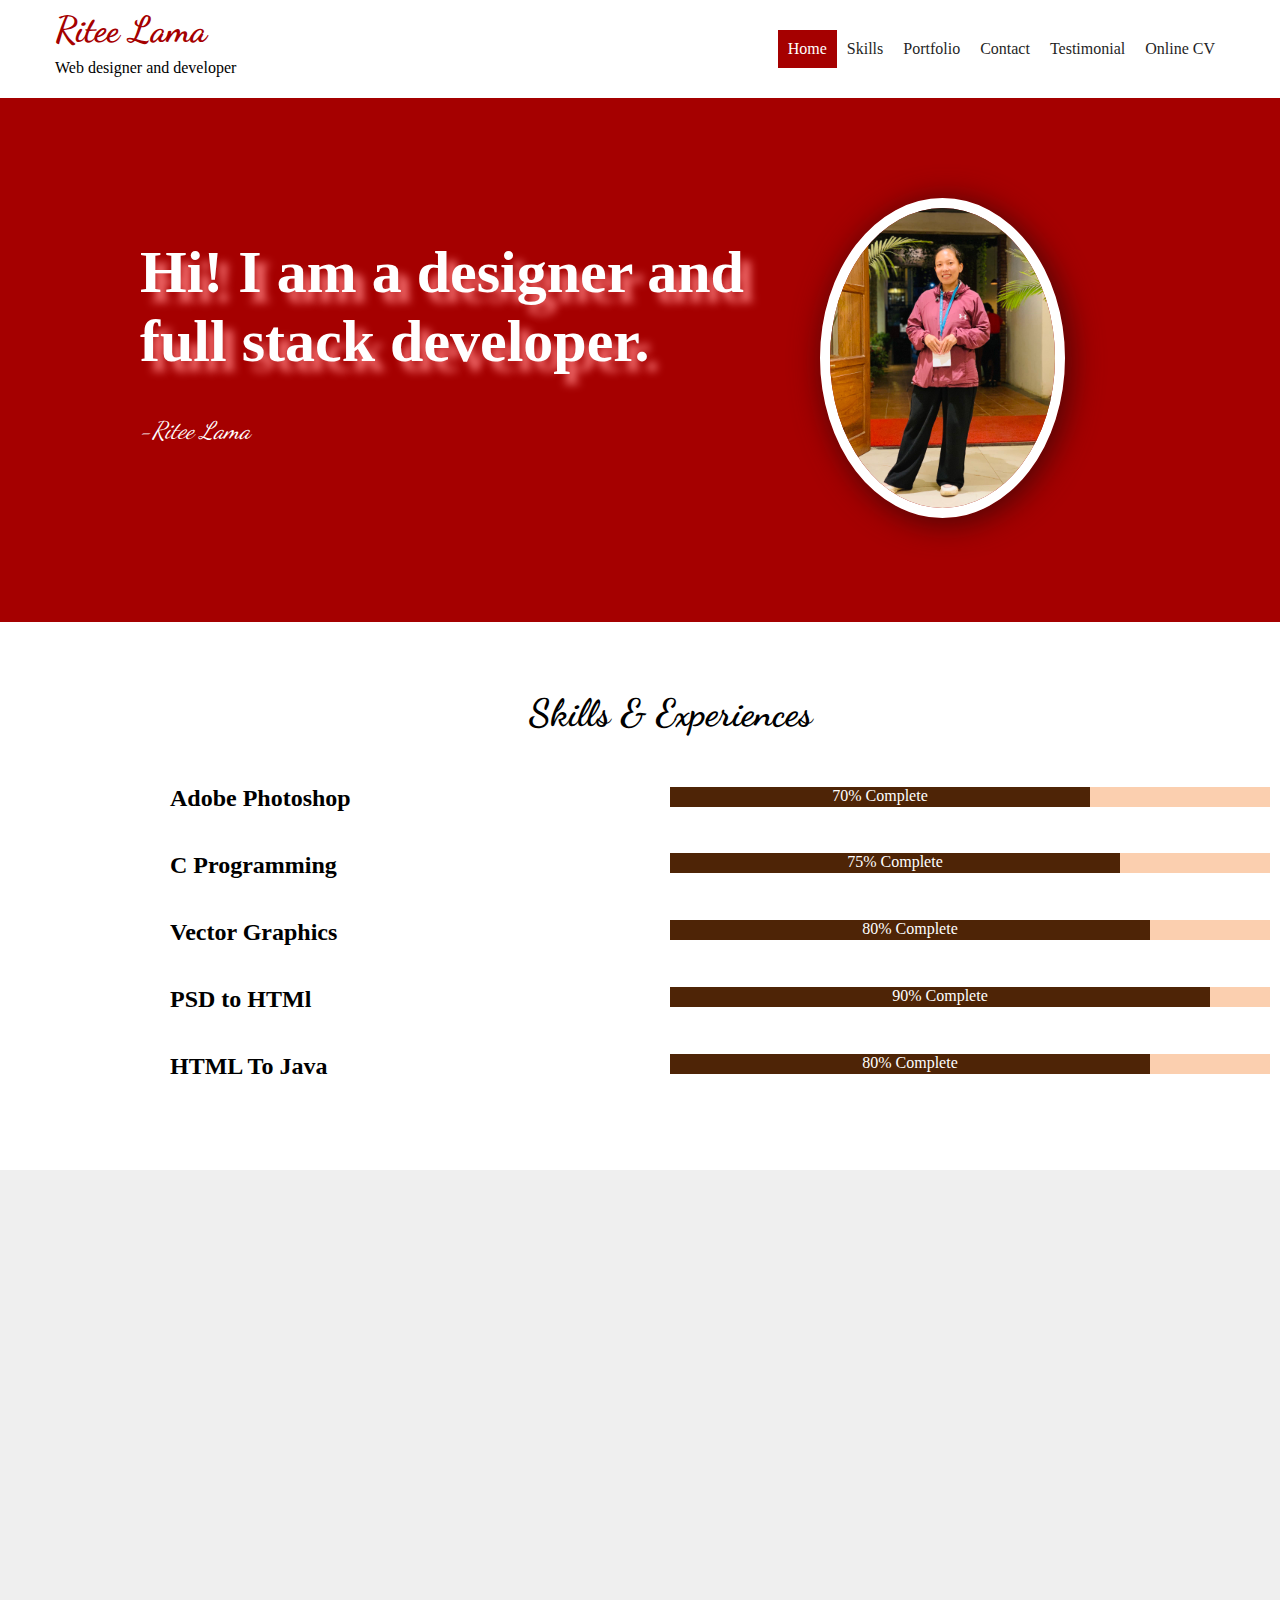
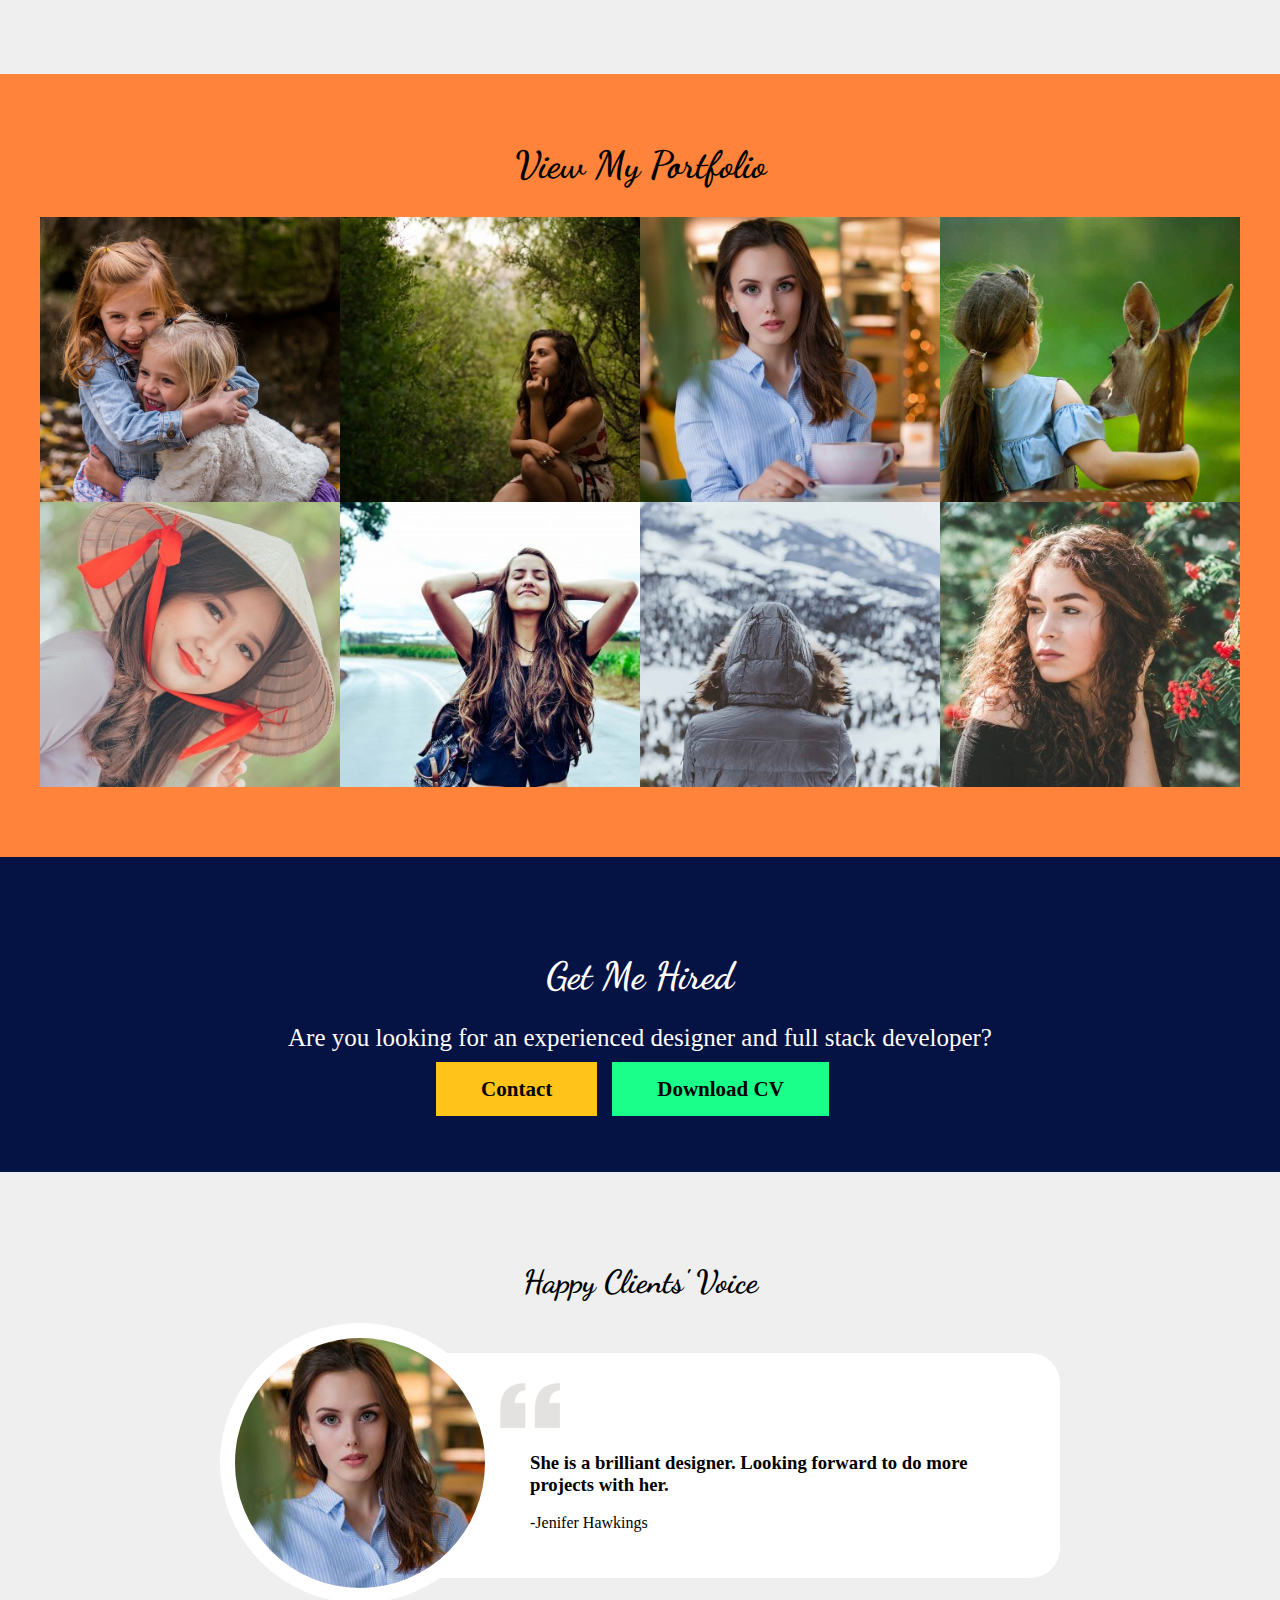
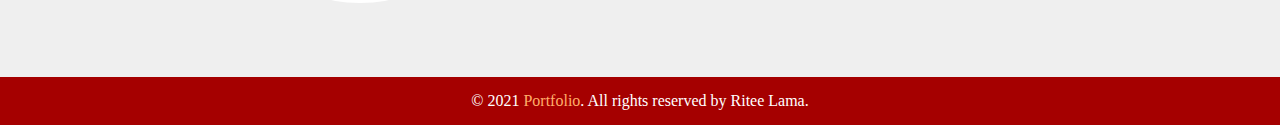
<file: index.html>
<!DOCTYPE html>
<html>
<head>
	<title>Portfolio</title>
	<link rel="stylesheet" href="style.css">
	<link rel="preconnect" href="https://fonts.gstatic.com">
<link href="https://fonts.googleapis.com/css2?family=Dancing+Script&display=swap" rel="stylesheet">
</head>
<body>
<div id="page" class="site">
	<header class="site-header">
		<div class="container">
			<div class="site-branding">
				<h1 class="site-title"><a href="#">Ritee Lama</a></h1>
				<p class="site-description">Web designer and developer</p>
			</div>
			<!-- main-navigation of the site -->
			
			<nav id="site-navigation" class="main-navigation">
				<div>
					<ul>
						<li class="current-menu-item">
							<a href="#">Home</a>
						</li>
						<li><a href="#skill-section">Skills</a></li>
						<li><a href="#portfolio-section">Portfolio</a></li>
						<li><a href="#contact-section">Contact</a></li>
						<li><a href="#testimonial-section">Testimonial</a></li>
						<li><a href="https://github.com/riteelama">Online CV</a></li>
						<!-- <li><a href="images/ritee-lama-cv.pdf" target="_blank" >Download CV</a></li> -->
					</ul>
				</div>
			</nav>
		</div>
	</header>

	<div class="banner">
		<div class="container">
			<div class="row">
				<div class="thumbnail-holder" >
					<img src="images/profile.jpg" alt="profile-picture" class="banner-thumbnail">
				</div>
				<div class="banner-text">	
					<div class="text-holder">
						<h1>Hi! I am a designer and full stack developer.</h1>
						<p>-Ritee Lama</p>
					</div>
				</div>
			</div>
		</div>
	</div>


<div class="skill-section" id="skill-section">
	<div class="container">
		<div class="row">
			<div class="title-holder">
				<h2>Skills & Experiences</h2>
			</div>
			<div class="percentage-holder">
				<div class="percentage-title col-6">
					<h2>Adobe Photoshop</h2>
				</div>
				<div class="percentage-progress col-6">
					<div class="progress">
					  	<div class="progress-bar" role="progressbar">
					    <span class="sr-only">70% Complete</span>
						</div>
					</div>
				</div>	
			</div>

			<div class="percentage-holder">
				<div class="percentage-title col-6">
					<h2>C Programming</h2>
				</div>
				<div class="percentage-progress  col-6">
					<div class="progress">
					  	<div class="progress-bar" role="progressbar" style="width:75%">
					    <span class="sr-only">75% Complete</span>
						</div>
					</div>
				</div>	
			</div>

			<div class="percentage-holder">
				<div class="percentage-title col-6">
					<h2>Vector Graphics</h2>
				</div>
				<div class="percentage-progress  col-6">
					<div class="progress">
					  	<div class="progress-bar" role="progressbar" style="width:80%">
					    <span class="sr-only">80% Complete</span>
						</div>
					</div>
				</div>	
			</div>

			<div class="percentage-holder">
				<div class="percentage-title col-6">
					<h2>PSD to HTMl</h2>
				</div>
				<div class="percentage-progress  col-6" >
					<div class="progress">
					  	<div class="progress-bar" role="progressbar" style="width:90%">
					    <span class="sr-only">90% Complete</span>
						</div>
					</div>
				</div>	
			</div>

			<div class="percentage-holder">
				<div class="percentage-title col-6">
					<h2>HTML To Java</h2>
				</div>
				<div class="percentage-progress  col-6">
					<div class="progress">
					  	<div class="progress-bar" role="progressbar" style="width:80%">
					    <span class="sr-only">80% Complete</span>
						</div>
					</div>
				</div>	
			</div>
         
		</div>
	</div>
</div>

<div class="video-section" id="video-section">
	
	<iframe  src="https://www.youtube.com/embed/MiebCHmiszs" title="YouTube video player" frameborder="0" allow="accelerometer; autoplay; clipboard-write; encrypted-media; gyroscope; picture-in-picture" allowfullscreen></iframe>
	
</div>

<div class="portfolio-holder" id="portfolio-section">
	<div class="container">
		<div class="title-holder">
			<h2>View My Portfolio</h2>
		</div>
		<div class="row">
			<div class="col-3">
				<div class="portfolio-thumbnail-holder" >
					<img src="images/1.jpg" />
				</div>
			</div>

			<div class="col-3">
				<div class="portfolio-thumbnail-holder" >
					<img src="images/2.jpg" />
				</div>
			</div>

			<div class="col-3">
				<div class="portfolio-thumbnail-holder" >
					<img src="images/3.jpg" />
				</div>
			</div>

			<div class="col-3">
				<div class="portfolio-thumbnail-holder" >
					<img src="images/4.jpg" />
				</div>
			</div>

			<div class="col-3">
				<div class="portfolio-thumbnail-holder" >
					<img src="images/5.jpg" />
				</div>
			</div>

			<div class="col-3">
				<div class="portfolio-thumbnail-holder" >
					<img src="images/6.jpg" />
				</div>
			</div>

			<div class="col-3">
				<div class="portfolio-thumbnail-holder" >
					<img src="images/7.jpg" />
				</div>
			</div>

			<div class="col-3">
				<div class="portfolio-thumbnail-holder" >
					<img src="images/8.jpg" />
				</div>
			</div>
			
		</div>
	</div>

</div>

<div class="contact-section" id="contact-section">
	<div class="container">
		<div class="row">
			<div class="contact-text-holder">
				<h1>Get Me Hired</h1>
				<p>Are you looking for an experienced designer and full stack developer?</p>
			</div>
			<div class="contact-btn"><a href="contact.html" class="btn btn-primary">Contact</a><a href="images/ritee-lama-cv.pdf" target="_blank" class="btn btn-secondary">Download CV</a></div>
		</div>
	</div>
</div>

<div class="testimonial-section" id="testimonial-section">
	<div class="container">
		<div class="row">
			<div class="testimonial-title-text-holder">
				<h1>Happy Clients' Voice</h1>
			</div>
			<div class="testimonial-holder">
				<div class="testimonial-thumbnail-holder">
					<img src="images/10.jpg"/>
				</div>
				<div class="testimonial-text">
					<div class="testimonial-text-holder">
						<h3>She is a brilliant designer. Looking forward to do more projects with her.</h3>
						<p>-Jenifer Hawkings</p>
					</div>
				</div>	
			</div>
		</div>
	</div>
</div>

<div class="footer-section" id="footer-section">
	<div class="footer-text-holder">
		<div class="site-info">&copy; 2021 <a href="#">Portfolio</a>. All rights reserved by Ritee Lama</a>.
		</div>
	</div>
</div>

</div>	
</body>
</html>
</file>
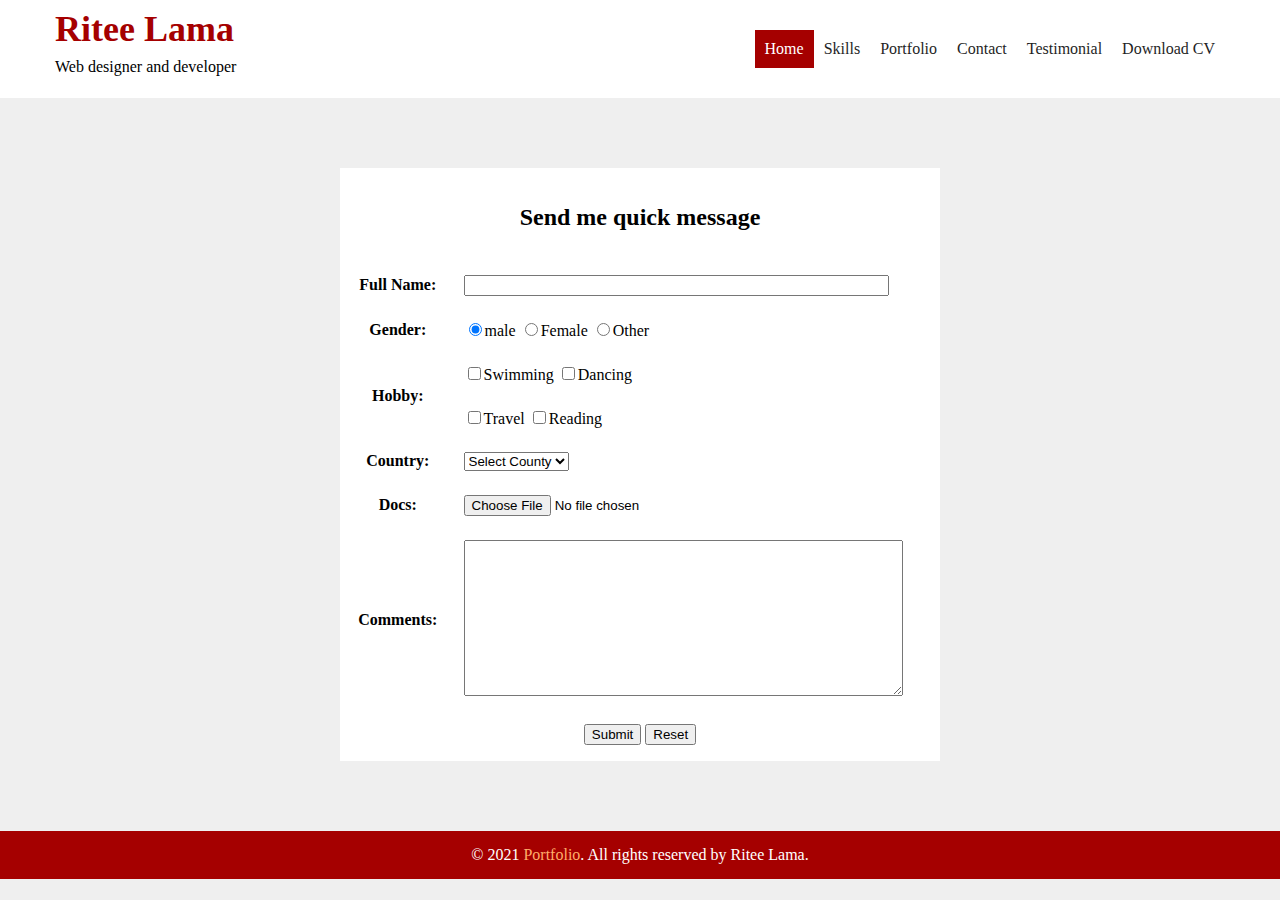
<file: contact.html>
<!DOCTYPE html>
<html>
<head>
	<title>Single Page</title>
	<link rel="stylesheet" href="style.css">
	<link href='https://fonts.googleapis.com/css?family=Lato:400,400italic,700,900,300' rel='stylesheet' type='text/css'>
</head>
<body>
<div id="page" class="site">
	<header class="site-header">
		<div class="container">
			<div class="site-branding">
				<h1 class="site-title"><a href="#">Ritee Lama</a></h1>
				<p class="site-description">Web designer and developer</p>
			</div>
			<!-- main-navigation of the site -->
			
			<nav id="site-navigation" class="main-navigation">
				<div>
					<ul>
						<li class="current-menu-item">
							<a href="#">Home</a>
						</li>
						<li><a href="#skill-section">Skills</a></li>
						<li><a href="#portfolio-section">Portfolio</a></li>
						<li><a href="#contact-section">Contact</a></li>
						<li><a href="#testimonial-section">Testimonial</a></li>
						<li><a href="images/ritee-lama-cv.pdf" target="_blank" >Download CV</a></li>
					</ul>
				</div>
			</nav>
		</div>
	</header>

<div class="contact-form" id="contact-form">
	<center>
				<form method="post" action="/">
					<table cellpadding="8" cellspacing="8" width="600" bgcolor="#fff">
						<tr>
							<th colspan="2"><h2>Send me quick message</h2></th>
						</tr>					
						
						<tr >
							<th><label>Full Name:</label></th>
							<td ><input type="text" size="50" maxlength="50"/></td>
						</tr>
						
						<tr>
							<th><label>Gender:</label></th>
							<td colspan="3"><input type="radio" name="Male" checked/>male
							<input type="radio" name="female"/>Female
							<input type="radio" name="other"/>Other</td>
						</tr>
						
						<tr>
							<th rowspan="2"><label>Hobby:</label></th>
							<td colspan="2"><input type="checkbox" name="swimming"/>Swimming
							<input type="checkbox" name="dancing"/>Dancing</td>
						</tr>
						
						<tr>
							<td colspan="2"><input type="checkbox" name="travel"/>Travel
							<input type="checkbox" name="reading"/>Reading</td>
						</tr>
						
						<tr>
							<th><label>Country:</label></th>
							<td ><select name="dropdown">
								<option value="select-country">Select County</option>
								<option value="nepal">Nepal</option>
								<option value="india">India</option>
								<option value="china">China</option>
								<option value="usa">USA</option></td>
							</select>
						</tr>
						
						<tr>
							<th><label>Docs:</label></th>
							<td><input type="file" name="upload-docs" accept="docs/*"/></td>
						</tr>
						
						<tr>
							<th><label>Comments:</label></th>
							<td><textarea rows="10" cols="52"></textarea></td>
						</tr>
						
						<tr>
							<td colspan="2" align="center"><button type="button" onclick="alert('Thank you for your submission')">Submit</button>
							<input type="reset" value="Reset"/></td>
						</tr>
					
					</table>
				</form>
		</center>
</div>

<div class="footer-section" id="footer-section">
	<div class="footer-text-holder">
		<div class="site-info">&copy; 2021 <a href="#">Portfolio</a>. All rights reserved by Ritee Lama</a>.
		</div>
	</div>
</div>

</div>	
</body>
</html>
</file>
<file: style.css>
body{margin:0;background:#efefef}.container{width:1170px;margin:0 auto;padding-left:15px;padding-right:15px}.container:after{content:'';display:block;clear:both}.row{margin-left:-15px;margin-right:-15px}.row:after{content:'';display:block;clear:both}.col-6{width:50%;float:left}a.btn{padding:15px 45px;color:#000;text-decoration:none;font-weight:700;font-size:21px;margin-right:15px}.btn-primary{background:#ffc319}.btn-primary:hover{background:#ef00ff}.btn-secondary{background:#19ff8a}.btn-secondary:hover{background:#0095ff}.site-header{background:#fff}.site-branding{display:inline-block}h1.site-title{line-height:38px;font-size:36px;margin:10px 0}.site-title a{color:#a50000;text-decoration:none;font-family:'Dancing Script',cursive}.site-description{margin:5px 0}.main-navigation{float:right;margin:30px 0}.main-navigation ul{list-style:none;margin:0;padding:0}.main-navigation ul li{float:left;padding:10px;position:relative}.main-navigation ul li.current-menu-item{background:#a50000}.main-navigation ul li.current-menu-item a{color:#fff}.main-navigation ul li a{text-decoration:none;color:#1f1f1f}.main-navigation ul ul{display:none;position:absolute;left:0;top:38px;width:200px;background-color:#fff;color:#333}.main-navigation ul li.current-menu-item ul li a,.main-navigation ul ul li a{color:#333}.main-navigation ul ul li{float:none;position:relative}.main-navigation ul ul ul{display:none}.main-navigation ul li:hover ul{display:block}.main-navigation ul li:hover ul ul{display:none}.main-navigation ul ul li:hover ul{display:block}.main-navigation ul ul li:hover{background-color:#a50000}.main-navigation ul li.current-menu-item ul li:hover a,.main-navigation ul ul li:hover a{color:#fff}.main-navigation ul li.current-menu-item ul li:hover li a{color:#333}.main-navigation ul ul ul{display:none;position:absolute;left:200px;top:0;width:200px;background-color:#fff;color:#333}.banner{background:#a50000}.banner-thumbnail{margin:100px 100px 100px 0;height:300px;width:auto;border:10px solid #fff;border-radius:50%;box-shadow:4px 4px 30px 3px #520606}.thumbnail-holder{float:right;width:35%}.banner-text{width:65%}.text-holder{padding:100px 70px 100px 100px;display:inline-block;float:left}.text-holder h1{font-size:60px;color:#fff;text-shadow:10px 10px 8px #f97575}.text-holder p{font-size:24px;font-style:italic;color:#fff;font-family:'Dancing Script',cursive}.skill-section{padding:70px;background:#fff}.title-holder{text-align:center}.title-holder{text-align:center}.title-holder h2{font-size:38px;line-height:42px;margin-top:0;font-family:'Dancing Script',cursive}.progress{width:100%;height:20px;background-color:#fbcfaf;color:#fff}.progress-bar{width:70%;height:20px;background-color:#4e2406}.percentage-holder:after{content:'';display:block;clear:both}span.sr-only{text-align:center;width:100%;display:block}.percentage-title{text-align:left}.percentage-progress.col-6{padding-top:21px}.percentage-title h2{margin-left:100px}.col-3{width:25%;float:left;display:inline-block}.col-3 img{margin:auto;display:block;height:285px;width:auto;margin-left:-30%}.portfolio-holder{padding:70px 0;background:#ff833a}.portfolio-thumbnail-holder{overflow:hidden}.contact-section{padding:70px 0;background:#041244;color:#fff}.contact-text-holder{text-align:center}.contact-text-holder h1{font-size:38px;font-family:'Dancing Script',cursive}.contact-text-holder p{font-size:25px}.contact-btn{text-align:center}.testimonial-title-text-holder{text-align:center;font-family:'Dancing Script',cursive}.testimonial-section{padding:70px 0}.testimonial-holder{width:70%;margin:auto}.testimonial-thumbnail-holder img{border-radius:50%;border:15px solid #fff}.testimonial-text-holder{background:#fff;padding:30px;border-radius:0 30px 30px 0}.testimonial-thumbnail-holder{float:left;margin-right:30px}.testimonial-text{padding-top:30px;padding-left:80px}.testimonial-text-holder:before{content:'';display:block;background:url(images/bg-quote.png) no-repeat;margin-left:170px;height:50px;width:auto}.footer-text-holder a{color:#ffae6a;text-decoration:none}.footer-text-holder{text-align:center;background:#a50000;padding-top:15px;padding-bottom:15px;color:#fff}div#contact-form{padding:70px 0}.video-section iframe{width:100%;height:500px}
</file>
